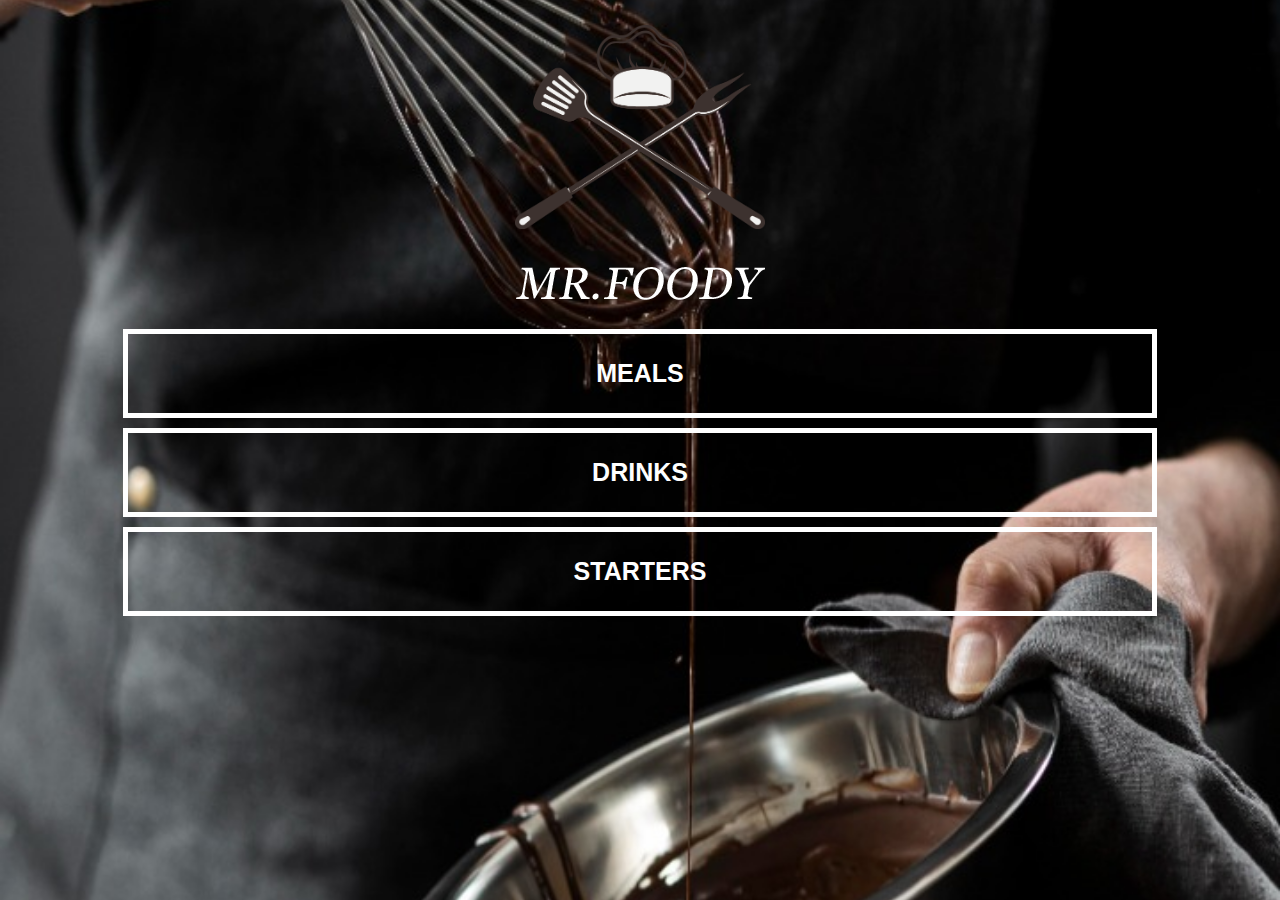
<file: index.html>
<!DOCTYPE html>
<html>
<head>
	<title>My Restaurant</title>
	<link rel="stylesheet" href="style.css">
</head>
<body class="body-home">
 <div id="home">

    <img src="images/logo.png" id="home-logo-img">
    <img src="images/text.png" id="home-logo-text">

 	<div class="home-menu">

 	<a href="meals.html" class="home-menu-item">
 		<p>Meals</p>
 	</a>

 	<a href="drinks.html" class="home-menu-item">
 		<p>Drinks</p>
 	</a>

 	<a href="starter.html" class="home-menu-item">
 		<p>Starters</p>
 	</a>

 </div>
 </div>
</body>
</html>
</file>
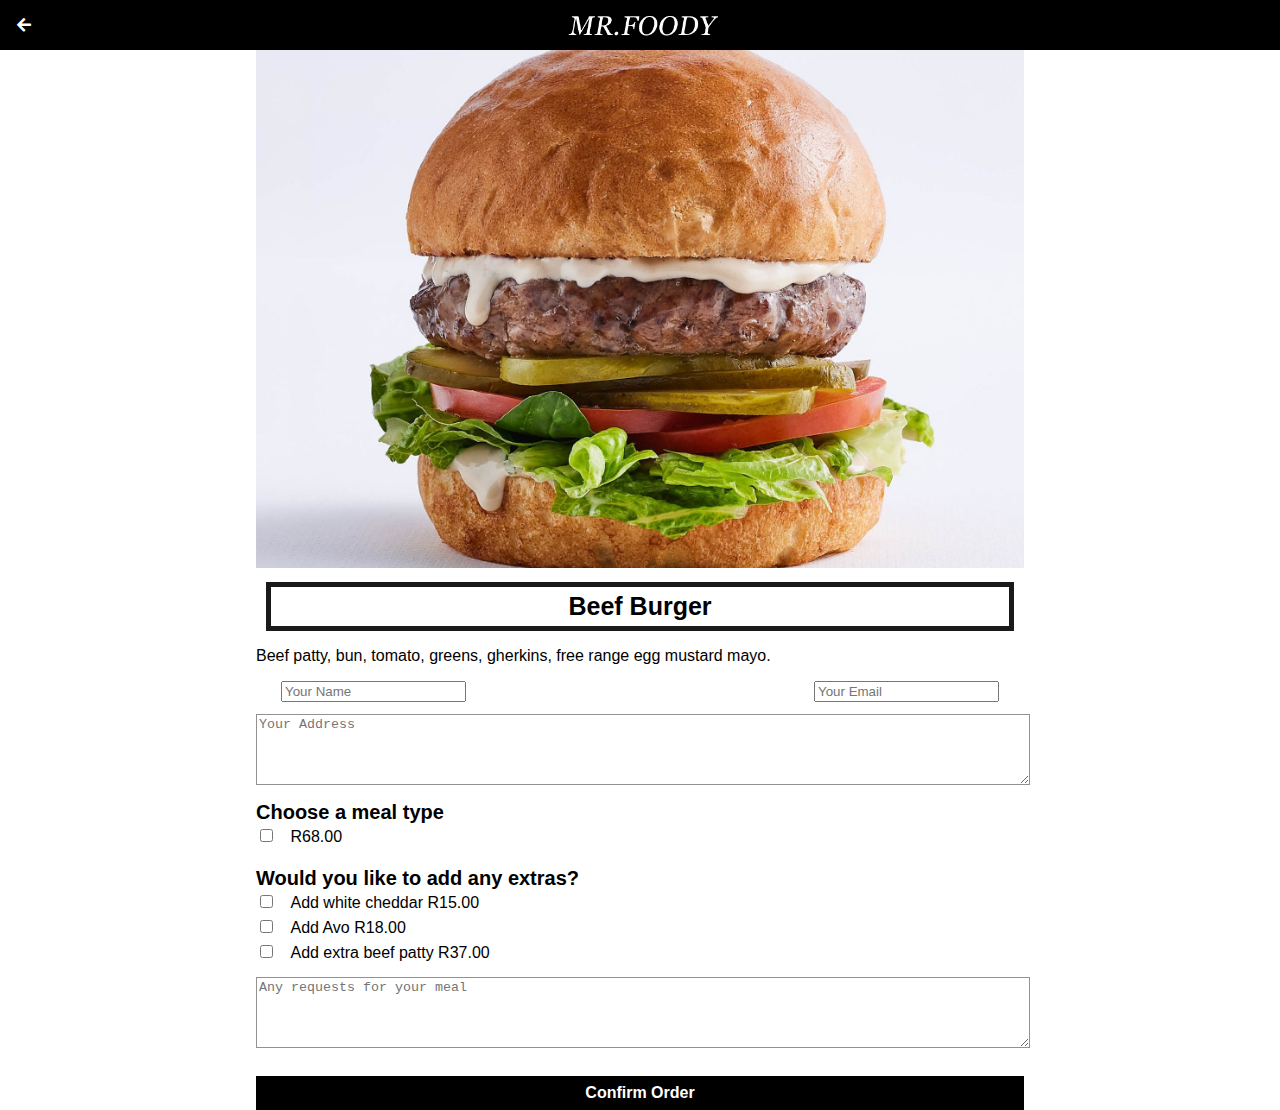
<file: beef-burger.html>
<!DOCTYPE html>
<html>
<head>
	<title>My Restaurant | Meals | Beef Burger</title>
	<link rel="stylesheet" href="style.css">
	<link rel="stylesheet" href="fontAwesome/css/all.css">
</head>
<body class="body-recipe">

 <div class="header">
 	<a href="meals.html">
 		<i class="fas fa-arrow-left"></i>
 	</a>

 	<img src="images/text.png">
    </div>

    <div id="recipe">

    <div class="recipe-details">
    	<img src="images/beef-burger.jpg">

    	<h1>Beef Burger</h1>

        <p>Beef patty, bun, tomato, greens, gherkins, free range egg mustard mayo.</p>

        <div class="recipe-details-info">
        <input type="text" placeholder="Your Name" id="name"/>
        <input style="float: right;" type="text" placeholder="Your Email" id="email"/>
        </div>

        <textarea placeholder="Your Address"></textarea>
        
        <br>
    	<div class="recipe-details-ingredients">
    		<h2>Choose a meal type</h2>

    		<input id="check-01" type="checkbox">
    		<label for="check-01">R68.00</label>
            
    	</div>

        <br>
        <div class="recipe-details-ingredients">
            <h2>Would you like to add any extras?</h2>

            <input id="check-01" type="checkbox">
            <label for="check-01">Add white cheddar R15.00</label>
            <br>
            <input id="check-02" type="checkbox">
            <label for="check-02">Add Avo R18.00</label>
            <br>
            <input id="check-03" type="checkbox">
            <label for="check-03">Add extra beef patty R37.00</label>
            
        </div>

        
        <textarea placeholder="Any requests for your meal"></textarea>
        <a class="button" href="order-feedback.html">Confirm Order</a>

    </div>

    </div>
    
  </div>
 </body>
</html>
</file>
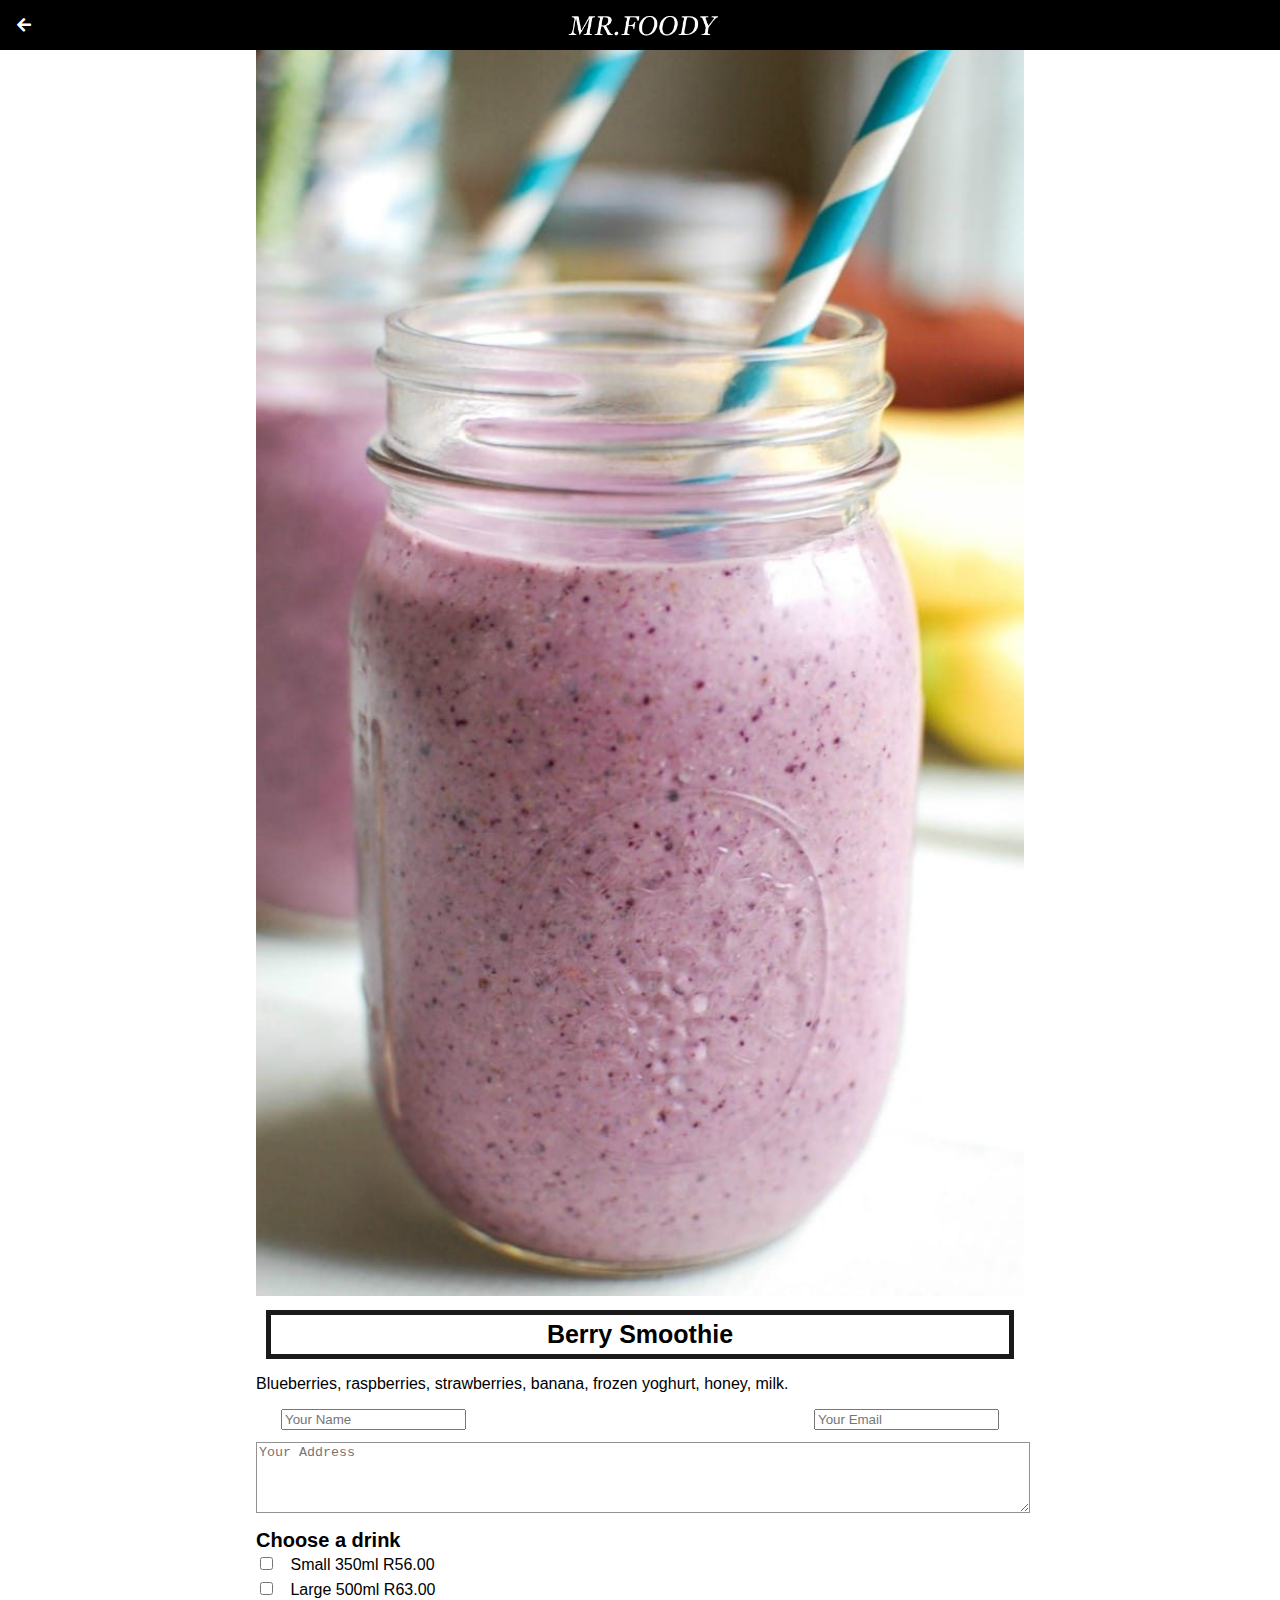
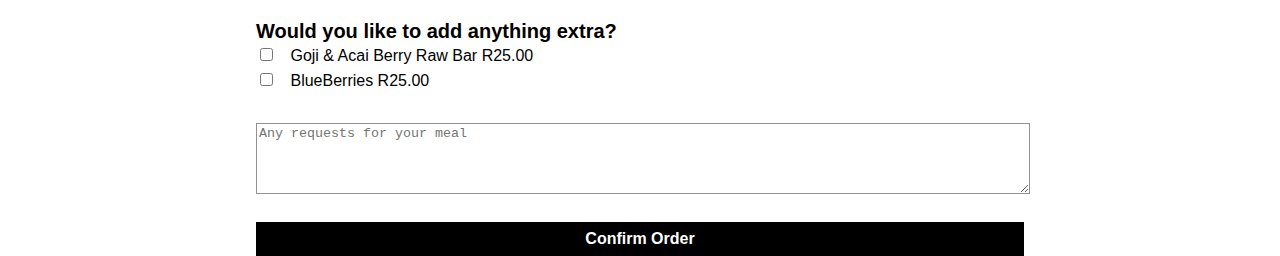
<file: berry-smoothie.html>
<!DOCTYPE html>
<html>
<head>
	<title>My Restaurant | Drinks | Berry Smoothie</title>
	<link rel="stylesheet" href="style.css">
	<link rel="stylesheet" href="fontAwesome/css/all.css">
</head>
<body class="body-recipe">

 <div class="header">
 	<a href="drinks.html">
 		<i class="fas fa-arrow-left"></i>
 	</a>

 	<img src="images/text.png">
    </div>

    <div id="recipe">

    <div class="recipe-details">
    	<img src="images/berry.jpg">

    	<h1>Berry Smoothie</h1>

        <p>Blueberries, raspberries, strawberries, banana, frozen yoghurt, honey, milk.</p>

        <div class="recipe-details-info">
        <input type="text" placeholder="Your Name" id="name"/>
        <input style="float: right;" type="text" placeholder="Your Email" id="email"/>
        </div>

        <textarea placeholder="Your Address"></textarea>
        
        <br>
    	<div class="recipe-details-ingredients">
    		<h2>Choose a drink</h2>

    		<input id="check-01" type="checkbox">
    		<label for="check-01">Small 350ml R56.00</label>
            <br>
    		<input id="check-02" type="checkbox">
    		<label for="check-02">Large 500ml R63.00</label>
            
    	</div>

        <br>
        <div class="recipe-details-ingredients">
            <h2>Would you like to add anything extra?</h2>

            <input id="check-01" type="checkbox">
            <label for="check-01">Goji & Acai Berry Raw Bar R25.00</label>
            <br>
            <input id="check-02" type="checkbox">
            <label for="check-02">BlueBerries R25.00</label>
            
        </div>

        <br>

        
        <textarea placeholder="Any requests for your meal"></textarea>
        <a class="button" href="order-feedback.html">Confirm Order</a>

    </div>

    </div>
    
  </div>
 </body>
</html>
</file>
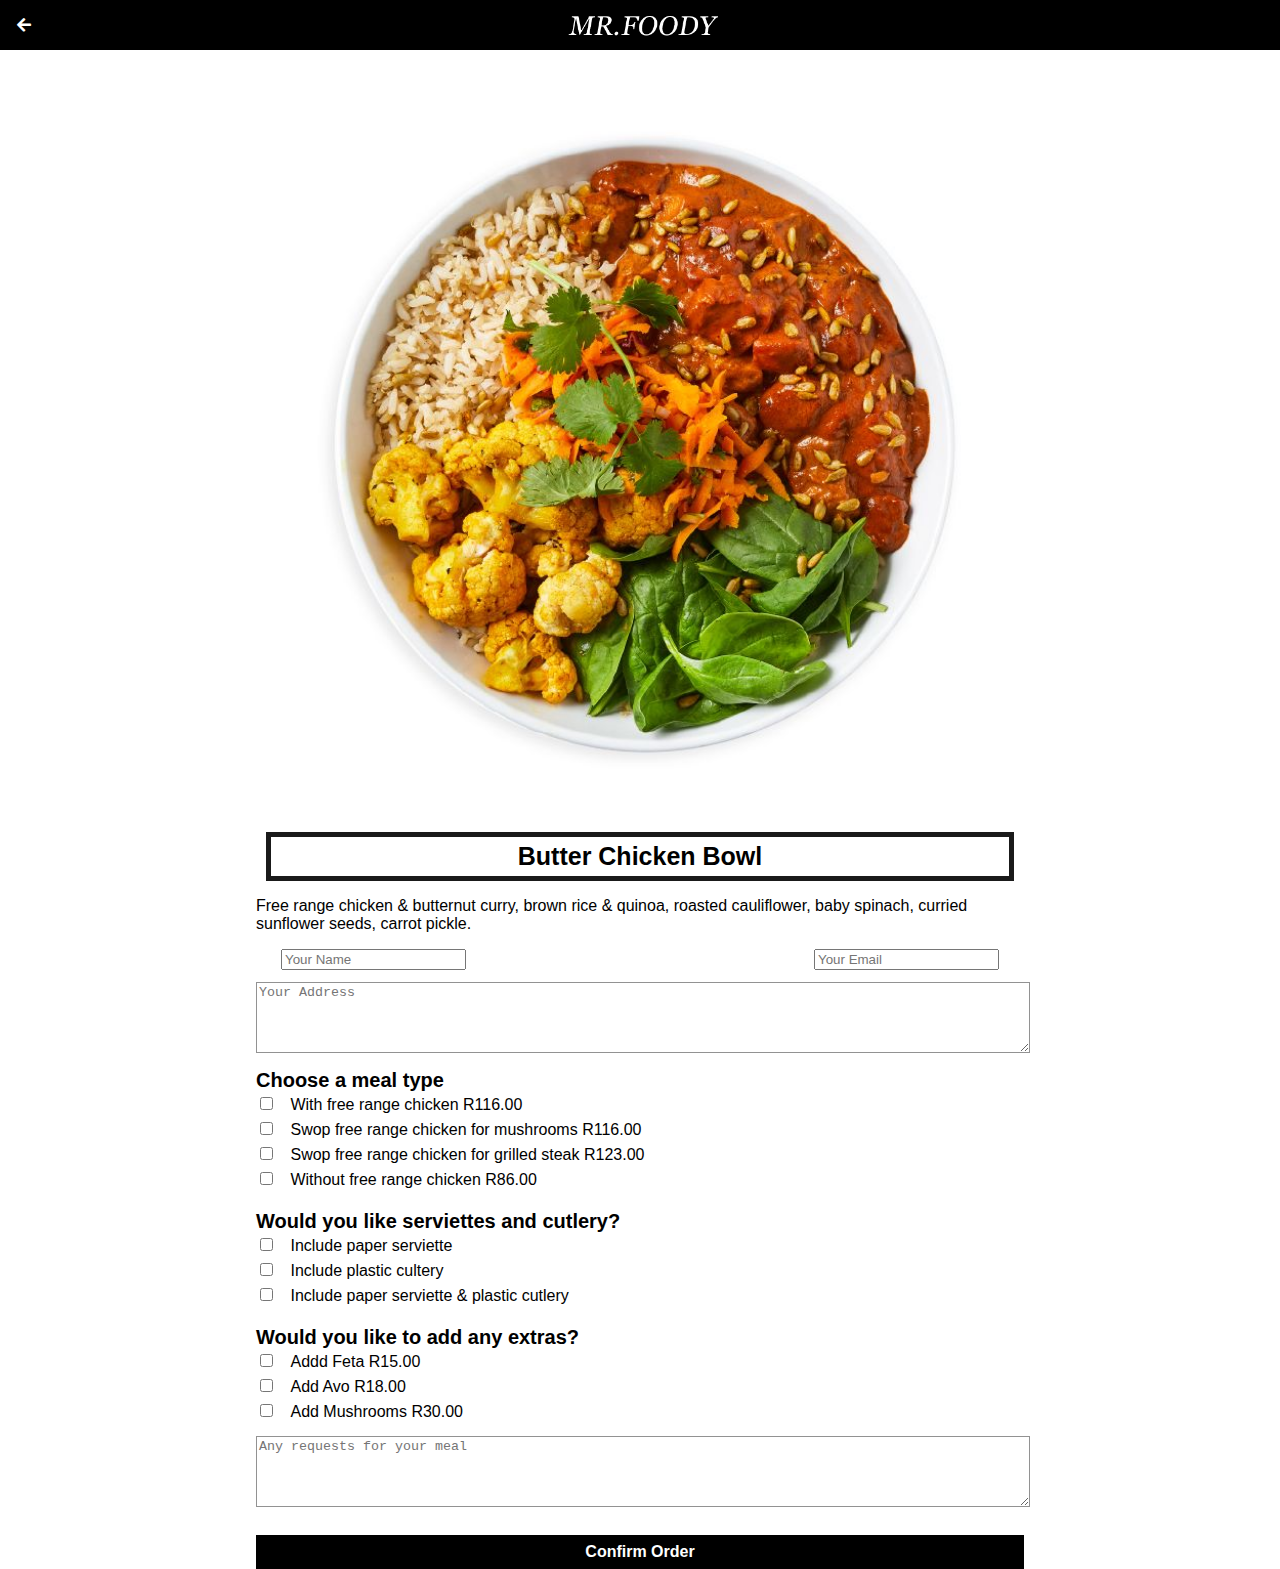
<file: butter-chicken-bowl.html>
<!DOCTYPE html>
<html>
<head>
	<title>My Restaurant | Meals | Butter Chicken Bowl</title>
	<link rel="stylesheet" href="style.css">
	<link rel="stylesheet" href="fontAwesome/css/all.css">
</head>
<body class="body-recipe">

 <div class="header">
 	<a href="meals.html">
 		<i class="fas fa-arrow-left"></i>
 	</a>

 	<img src="images/text.png">
    </div>

    <div id="recipe">

    <div class="recipe-details">
    	<img src="images/Butta-Chicken.jpg">

    	<h1>Butter Chicken Bowl</h1>

        <p>Free range chicken & butternut curry, brown rice & quinoa, roasted cauliflower, baby spinach, curried sunflower seeds, carrot pickle.</p>

        <div class="recipe-details-info">
        <input type="text" placeholder="Your Name" id="name"/>
        <input style="float: right;" type="text" placeholder="Your Email" id="email"/>
        </div>

        <textarea placeholder="Your Address"></textarea>
        
        <br>
    	<div class="recipe-details-ingredients">
    		<h2>Choose a meal type</h2>

    		<input id="check-01" type="checkbox">
    		<label for="check-01">With free range chicken R116.00</label>
            <br>
    		<input id="check-02" type="checkbox">
    		<label for="check-02">Swop free range chicken for mushrooms R116.00</label>
            <br>
    		<input id="check-03" type="checkbox">
    		<label for="check-03">Swop free range chicken for grilled steak R123.00</label>
            <br>
            <input id="check-04" type="checkbox">
            <label for="check-04">Without free range chicken R86.00</label>
            
    	</div>

        <br>
        <div class="recipe-details-ingredients">
            <h2>Would you like serviettes and cutlery?</h2>

            <input id="check-01" type="checkbox">
            <label for="check-01">Include paper serviette</label>
            <br>
            <input id="check-02" type="checkbox">
            <label for="check-02">Include plastic cultery</label>
            <br>
            <input id="check-03" type="checkbox">
            <label for="check-03">Include paper serviette & plastic cutlery</label>
            
        </div>

        <br>
        <div class="recipe-details-ingredients">
            <h2>Would you like to add any extras?</h2>

            <input id="check-01" type="checkbox">
            <label for="check-01">Addd Feta R15.00</label>
            <br>
            <input id="check-02" type="checkbox">
            <label for="check-02">Add Avo R18.00</label>
            <br>
            <input id="check-03" type="checkbox">
            <label for="check-03">Add Mushrooms R30.00</label>
            
        </div>

        
        <textarea placeholder="Any requests for your meal"></textarea>
        <a class="button" href="order-feedback.html">Confirm Order</a>

    </div>

    </div>
    
  </div>
 </body>
</html>
</file>
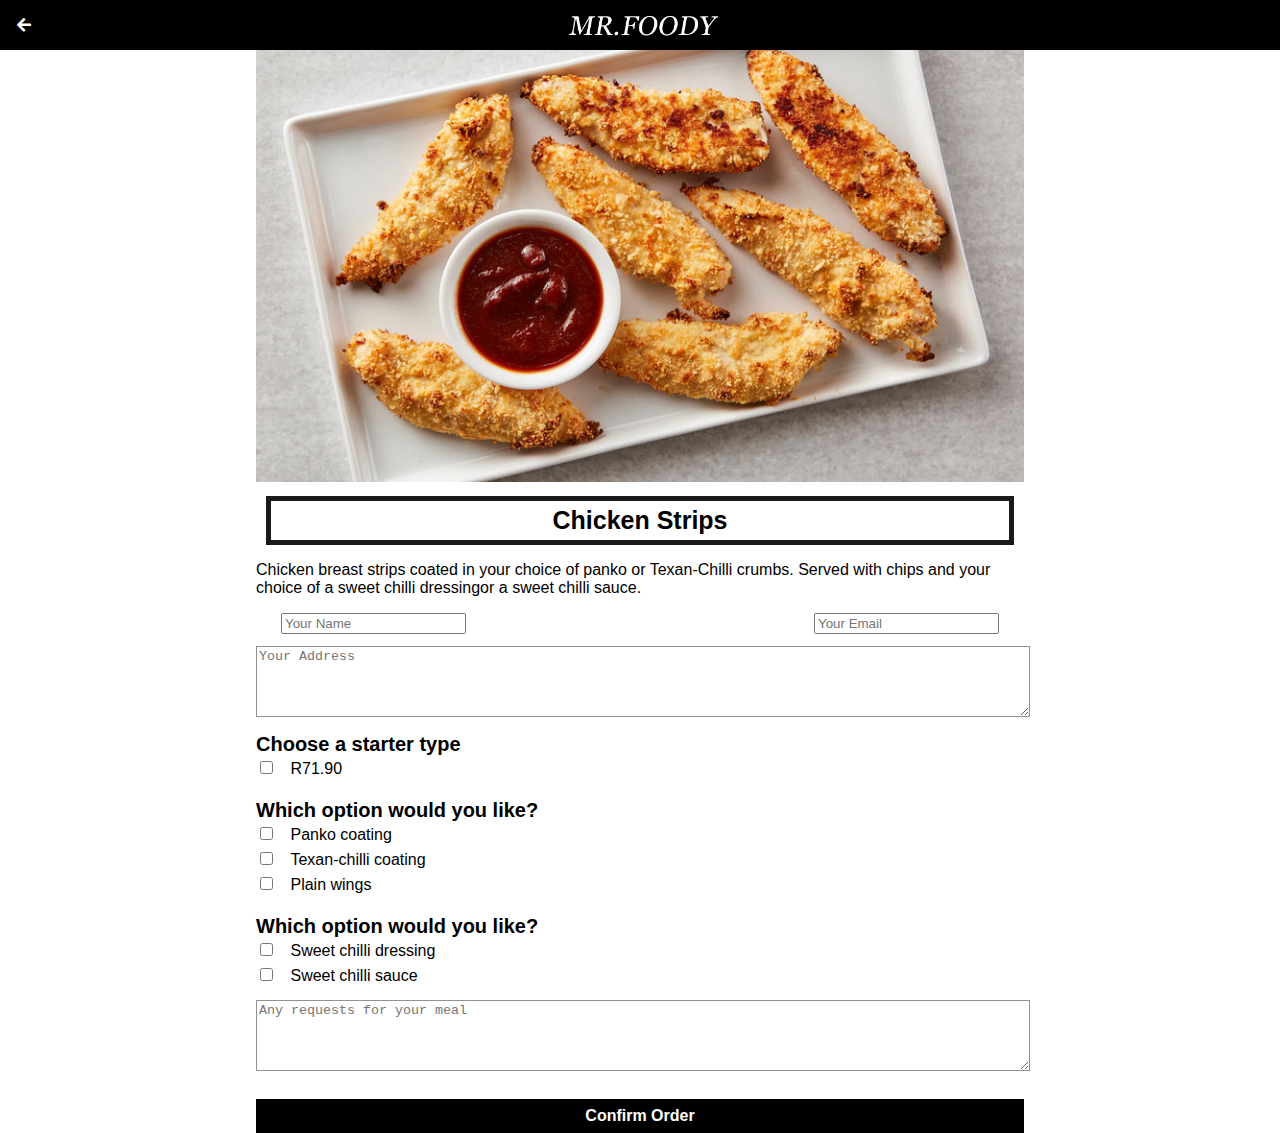
<file: chicken.html>
<!DOCTYPE html>
<html>
<head>
	<title>My Restaurant | Starter | Chicken Strips</title>
	<link rel="stylesheet" href="style.css">
	<link rel="stylesheet" href="fontAwesome/css/all.css">
</head>
<body class="body-recipe">

 <div class="header">
 	<a href="starter.html">
 		<i class="fas fa-arrow-left"></i>
 	</a>

 	<img src="images/text.png">
    </div>

    <div id="recipe">

    <div class="recipe-details">
    	<img src="images/chicken.jpg">

    	<h1>Chicken Strips</h1>

        <p>Chicken breast strips coated in your choice of panko or Texan-Chilli crumbs. Served with chips and your choice of a sweet chilli dressingor a sweet chilli sauce.</p>

        <div class="recipe-details-info">
        <input type="text" placeholder="Your Name" id="name"/>
        <input style="float: right;" type="text" placeholder="Your Email" id="email"/>
        </div>

        <textarea placeholder="Your Address"></textarea>
        
        <br>
    	<div class="recipe-details-ingredients">
    		<h2>Choose a starter type</h2>

    		<input id="check-01" type="checkbox">
    		<label for="check-01">R71.90</label>
            
    	</div>

        <br>
        <div class="recipe-details-ingredients">
            <h2>Which option would you like?</h2>

            <input id="check-01" type="checkbox">
            <label for="check-01">Panko coating</label>
            <br>
            <input id="check-02" type="checkbox">
            <label for="check-02">Texan-chilli coating</label>
            <br>
            <input id="check-03" type="checkbox">
            <label for="check-03">Plain wings</label>
            
        </div>

        <br>
        <div class="recipe-details-ingredients">
            <h2>Which option would you like?</h2>

            <input id="check-01" type="checkbox">
            <label for="check-01">Sweet chilli dressing</label>
            <br>
            <input id="check-02" type="checkbox">
            <label for="check-02">Sweet chilli sauce</label>
            <br>
            
        </div>

        
        <textarea placeholder="Any requests for your meal"></textarea>
        <a class="button" href="order-feedback.html">Confirm Order</a>

    </div>

    </div>
    
  </div>
 </body>
</html>
</file>
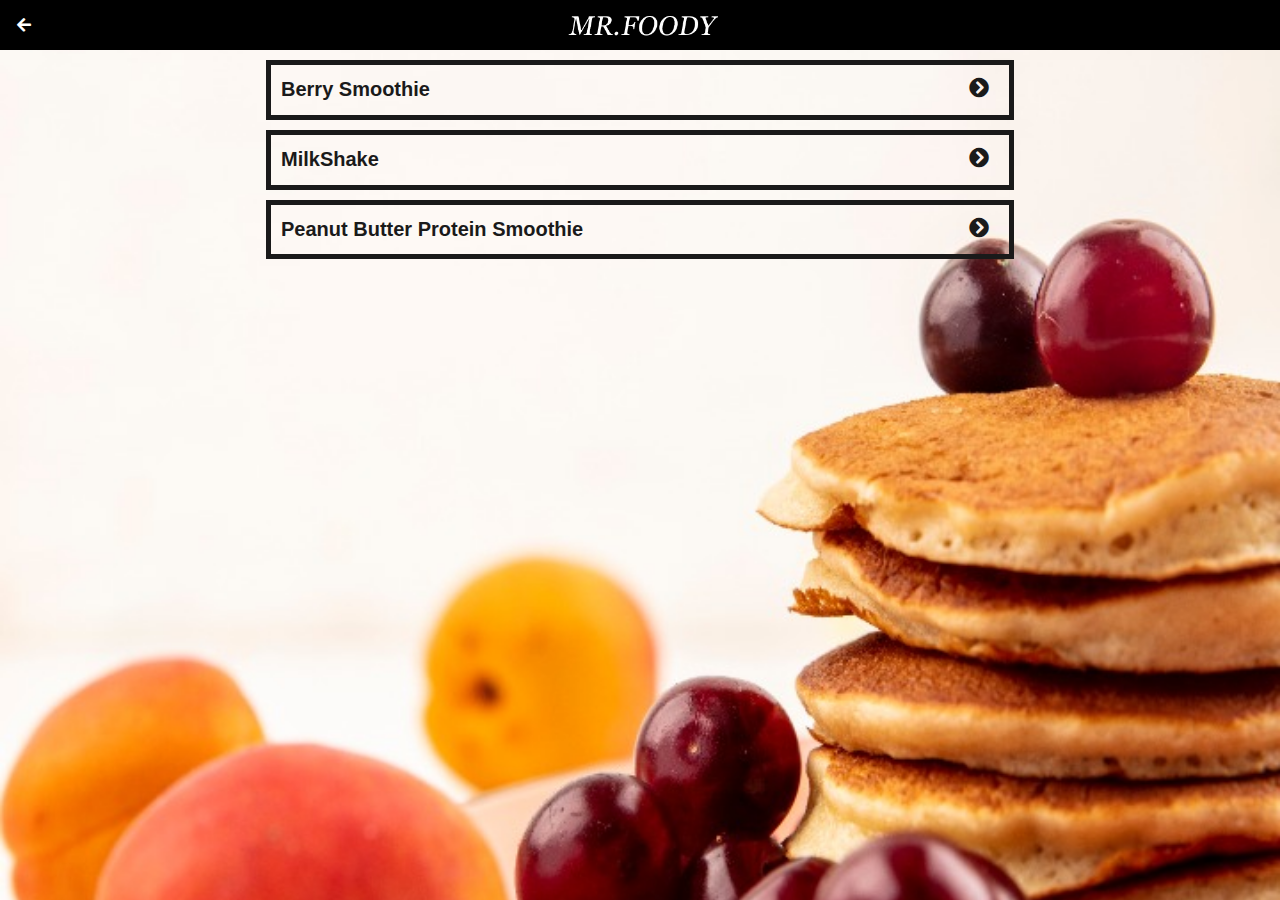
<file: drinks.html>
<!DOCTYPE html>
<html>
<head>
	<title>My Restaurant | Drinks</title>
	<link rel="stylesheet" href="style.css">
	<link rel="stylesheet" href="fontAwesome/css/all.css">
</head>
<body class="body-meals">

 <div class="header">
 	<a href="index.html">
 		<i class="fas fa-arrow-left"></i>
 	</a>

 	<img src="images/text.png">
 </div>

 <div id="meals">

 	<div class="meals-list">

 		<a href="berry-smoothie.html">
 			<div class="meals-list-item">
 				<h1>Berry Smoothie<i class="fas fa-chevron-circle-right"></i></h1>

 			</div>
 		</a>

 		<a href="milkshake.html">
 			<div class="meals-list-item">
 				<h1>MilkShake<i class="fas fa-chevron-circle-right"></i></h1>

 			</div>
 		</a>

 		<a href="peanut-smoothie.html">
 			<div class="meals-list-item">
 				<h1>Peanut Butter Protein Smoothie<i class="fas fa-chevron-circle-right"></i></h1>

 			</div>
 		</a>

 	</div>

    
 </div>
</body>
</html>
</file>
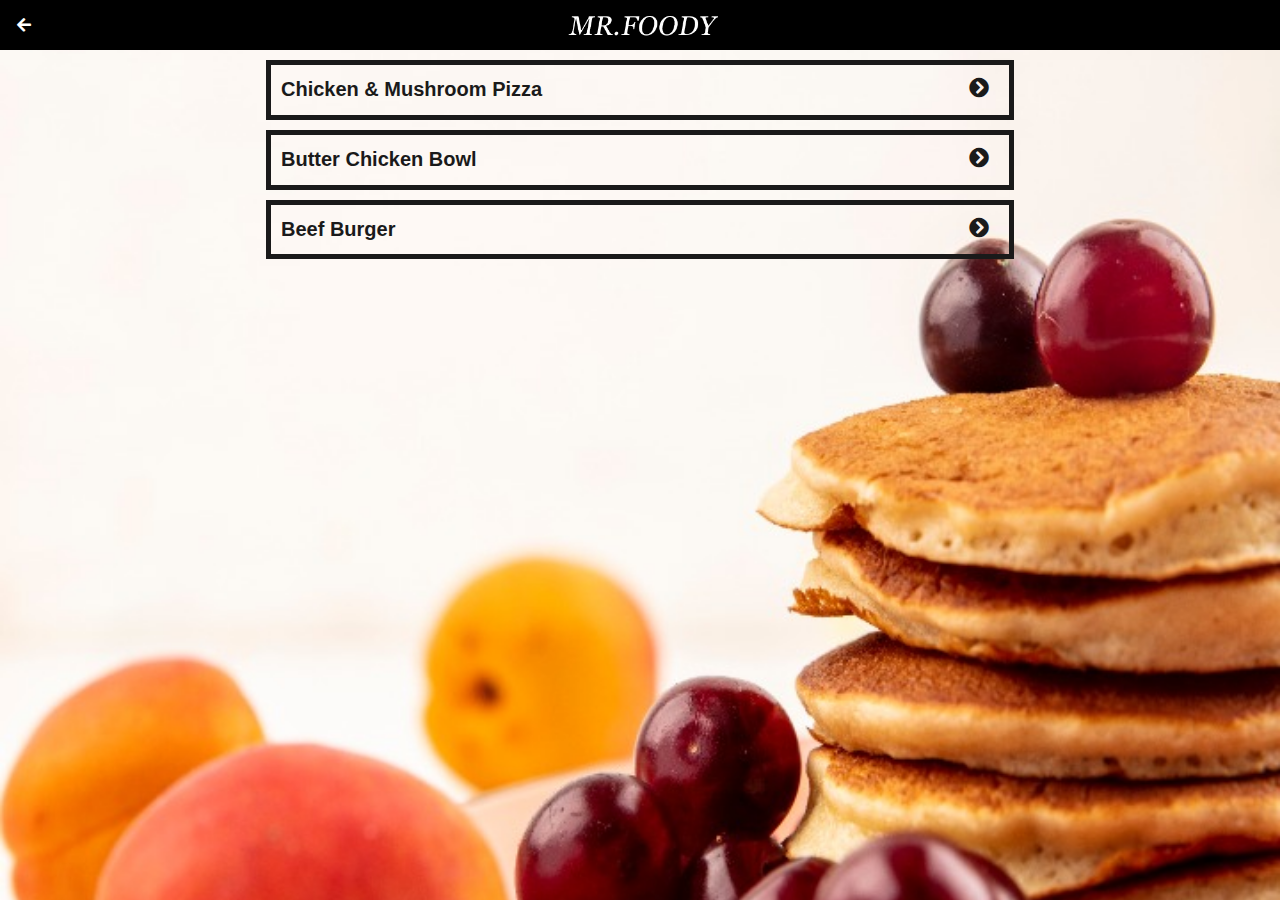
<file: meals.html>
<!DOCTYPE html>
<html>
<head>
	<title>My Restaurant | Meals</title>
	<link rel="stylesheet" href="style.css">
	<link rel="stylesheet" href="fontAwesome/css/all.css">
</head>
<body class="body-meals">

 <div class="header">
 	<a href="index.html">
 		<i class="fas fa-arrow-left"></i>
 	</a>

 	<img src="images/text.png">
 </div>

 <div id="meals">

 	<div class="meals-list">

 		<a href="pizza.html">
 			<div class="meals-list-item">
 				<h1>Chicken & Mushroom Pizza<i class="fas fa-chevron-circle-right"></i></h1>

 			</div>
 		</a>

 		<a href="butter-chicken-bowl.html">
 			<div class="meals-list-item">
 				<h1>Butter Chicken Bowl<i class="fas fa-chevron-circle-right"></i></h1>

 			</div>
 		</a>

 		<a href="beef-burger.html">
 			<div class="meals-list-item">
 				<h1>Beef Burger<i class="fas fa-chevron-circle-right"></i></h1>

 			</div>
 		</a>

 	</div>

    
 </div>
</body>
</html>
</file>
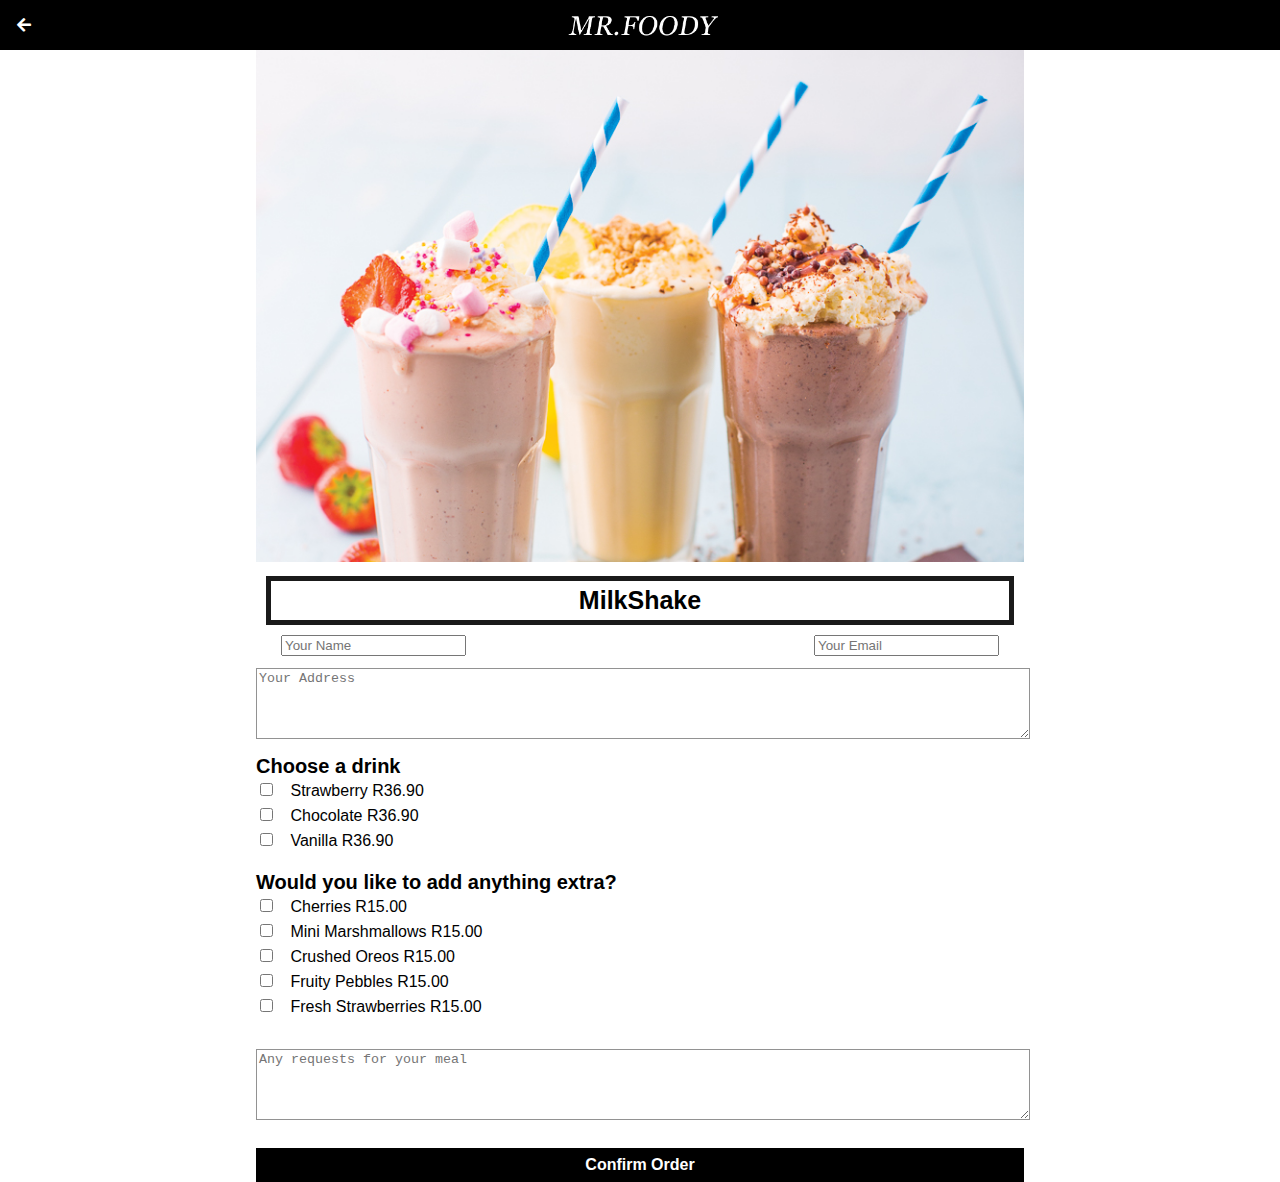
<file: milkshake.html>
<!DOCTYPE html>
<html>
<head>
	<title>My Restaurant | Drinks | MilkShake</title>
	<link rel="stylesheet" href="style.css">
	<link rel="stylesheet" href="fontAwesome/css/all.css">
</head>
<body class="body-recipe">

 <div class="header">
 	<a href="drinks.html">
 		<i class="fas fa-arrow-left"></i>
 	</a>

 	<img src="images/text.png">
    </div>

    <div id="recipe">

    <div class="recipe-details">
    	<img src="images/Milkshakes.jpg">

    	<h1>MilkShake</h1>


        <div class="recipe-details-info">
        <input type="text" placeholder="Your Name" id="name"/>
        <input style="float: right;" type="text" placeholder="Your Email" id="email"/>
        </div>

        <textarea placeholder="Your Address"></textarea>
        
        <br>
    	<div class="recipe-details-ingredients">
    		<h2>Choose a drink</h2>

    		<input id="check-01" type="checkbox">
    		<label for="check-01">Strawberry R36.90</label>
            <br>
            <input id="check-02" type="checkbox">
            <label for="check-02">Chocolate R36.90</label>
            <br>
            <input id="check-03" type="checkbox">
            <label for="check-03">Vanilla R36.90</label>
            
    	</div>

        <br>
        <div class="recipe-details-ingredients">
            <h2>Would you like to add anything extra?</h2>

            <input id="check-01" type="checkbox">
            <label for="check-01">Cherries R15.00</label>
            <br>
            <input id="check-02" type="checkbox">
            <label for="check-02">Mini Marshmallows R15.00</label>
            <br>
            <input id="check-03" type="checkbox">
            <label for="check-03">Crushed Oreos R15.00</label>
            <br>
            <input id="check-03" type="checkbox">
            <label for="check-03">Fruity Pebbles R15.00</label>
            <br>
            <input id="check-04" type="checkbox">
            <label for="check-04">Fresh Strawberries R15.00</label>
            
        </div>

        <br>

        
        <textarea placeholder="Any requests for your meal"></textarea>
        <a class="button" href="order-feedback.html">Confirm Order</a>

    </div>

    </div>
    
  </div>
 </body>
</html>
</file>
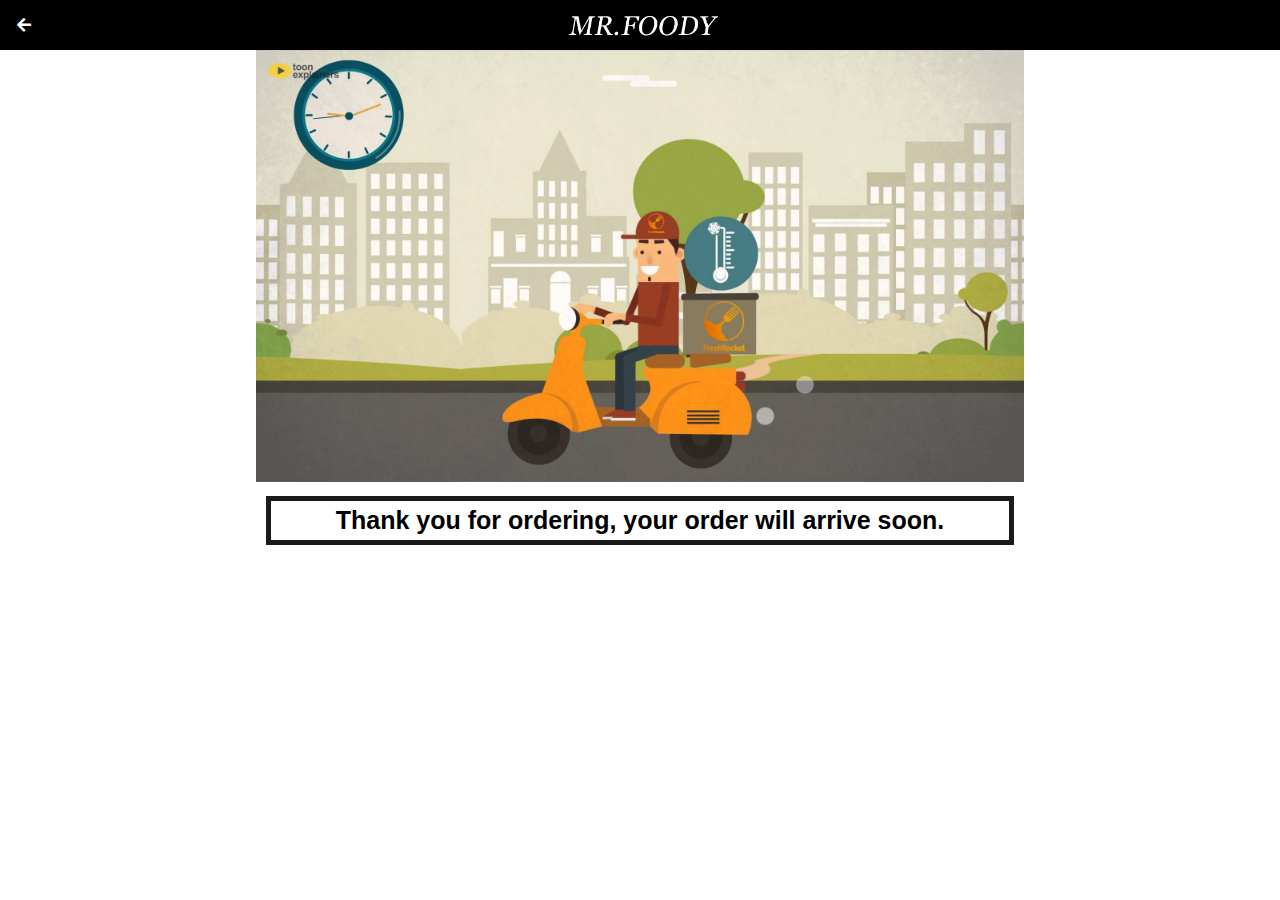
<file: order-feedback.html>
<!DOCTYPE html>
<html>
<head>
	<title>My Restaurant | Order Feedback</title>
	<link rel="stylesheet" href="style.css">
	<link rel="stylesheet" href="fontAwesome/css/all.css">
</head>
<body class="body-recipe">

 <div class="header">
 	<a href="index.html">
 		<i class="fas fa-arrow-left"></i>
 	</a>

 	<img src="images/text.png">
    </div>

    <div id="recipe">

    <div class="recipe-details">
    	<img src="images/order.jpg">

    	<h1>Thank you for ordering, your order will arrive soon.</h1>

        
    </div>

  </div>
 </body>
</html>
</file>
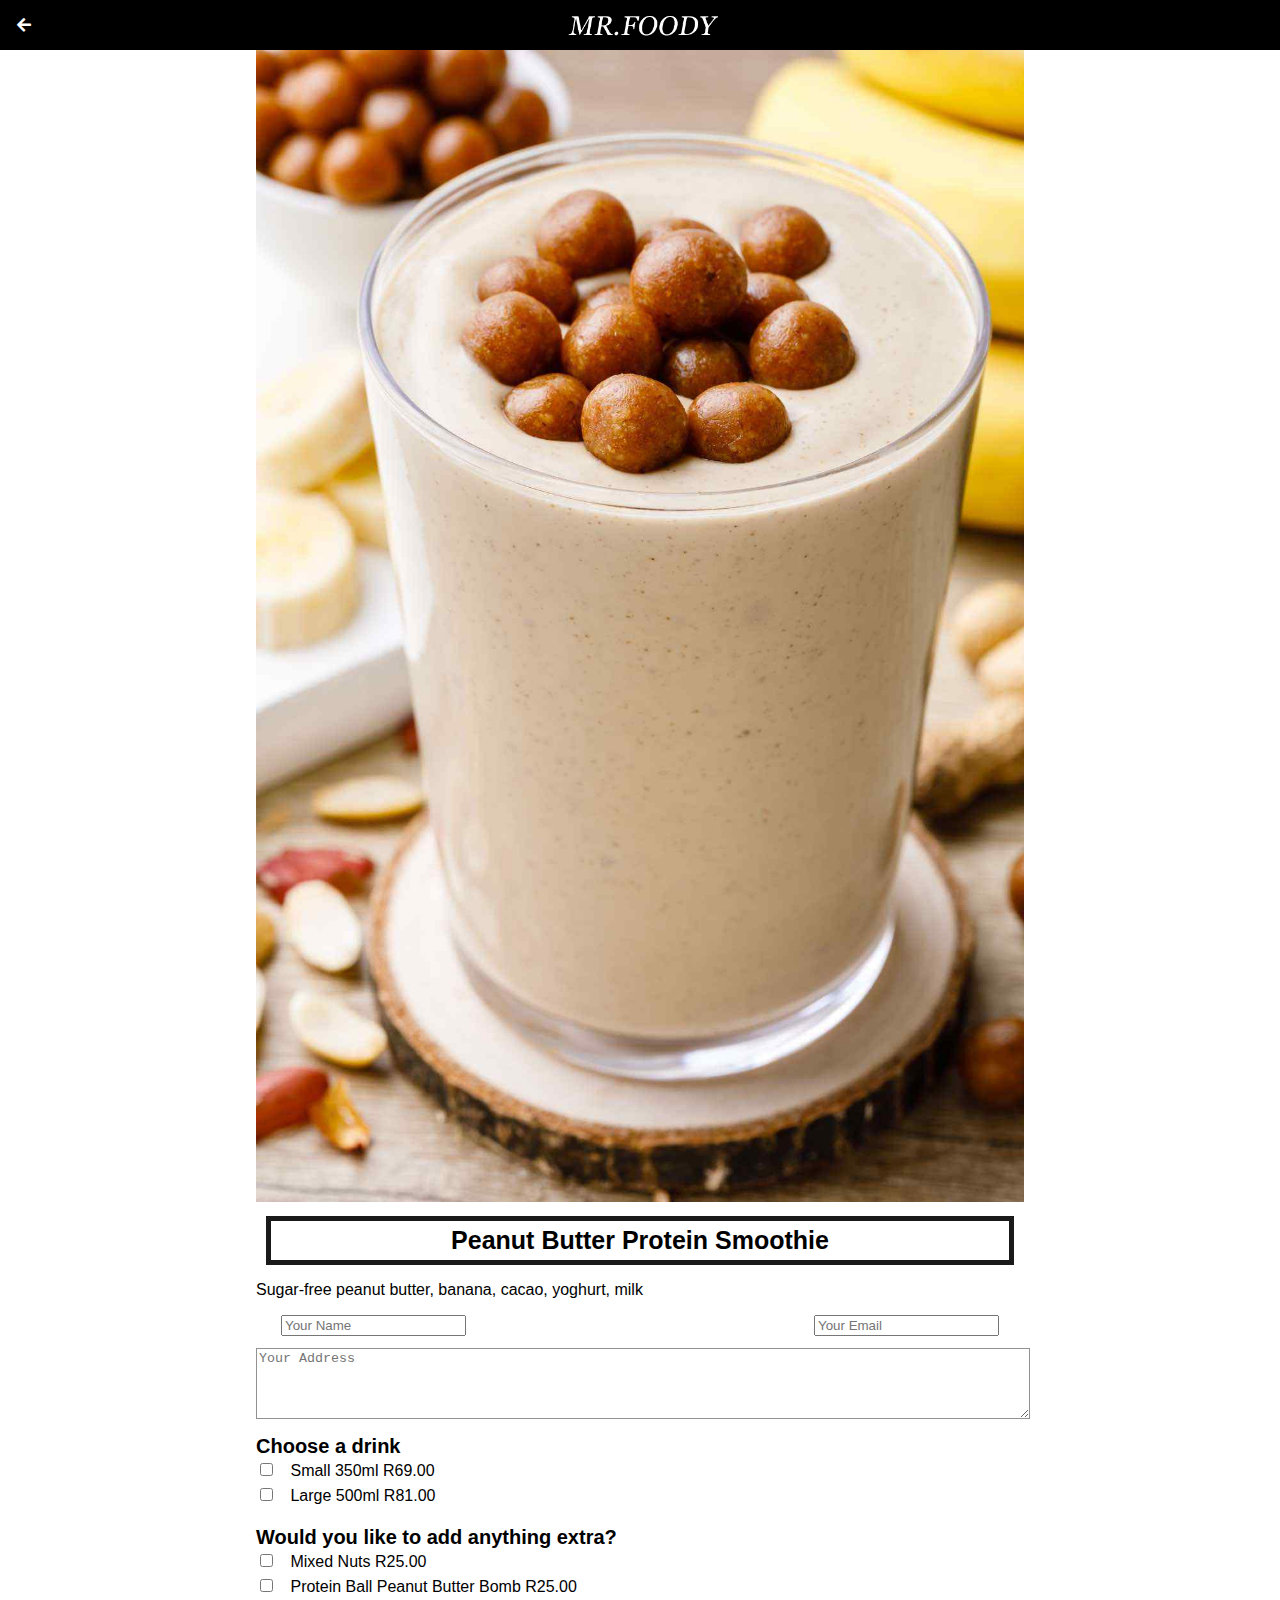
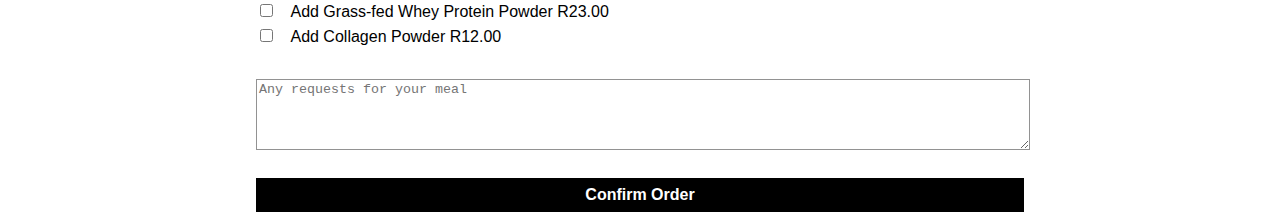
<file: peanut-smoothie.html>
<!DOCTYPE html>
<html>
<head>
	<title>My Restaurant | Drinks | Peanut Butter Protein Smoothie</title>
	<link rel="stylesheet" href="style.css">
	<link rel="stylesheet" href="fontAwesome/css/all.css">
</head>
<body class="body-recipe">

 <div class="header">
 	<a href="drinks.html">
 		<i class="fas fa-arrow-left"></i>
 	</a>

 	<img src="images/text.png">
    </div>

    <div id="recipe">

    <div class="recipe-details">
    	<img src="images/peanut.jpg">

    	<h1>Peanut Butter Protein Smoothie</h1>

        <p>Sugar-free peanut butter, banana, cacao, yoghurt, milk</p>

        <div class="recipe-details-info">
        <input type="text" placeholder="Your Name" id="name"/>
        <input style="float: right;" type="text" placeholder="Your Email" id="email"/>
        </div>

        <textarea placeholder="Your Address"></textarea>
        
        <br>
    	<div class="recipe-details-ingredients">
    		<h2>Choose a drink</h2>

    		<input id="check-01" type="checkbox">
    		<label for="check-01">Small 350ml R69.00</label>
            <br>
    		<input id="check-02" type="checkbox">
    		<label for="check-02">Large 500ml R81.00</label>
            
    	</div>

        <br>
        <div class="recipe-details-ingredients">
            <h2>Would you like to add anything extra?</h2>

            <input id="check-01" type="checkbox">
            <label for="check-01">Mixed Nuts R25.00</label>
            <br>
            <input id="check-02" type="checkbox">
            <label for="check-02">Protein Ball Peanut Butter Bomb R25.00</label>
            <br>
            <input id="check-03" type="checkbox">
            <label for="check-03">Add Grass-fed Whey Protein Powder R23.00</label>
            <br>
            <input id="check-03" type="checkbox">
            <label for="check-03">Add Collagen Powder R12.00</label>
            
        </div>

        <br>

        
        <textarea placeholder="Any requests for your meal"></textarea>
        <a class="button" href="order-feedback.html">Confirm Order</a>

    </div>

    </div>
    
  </div>
 </body>
</html>
</file>
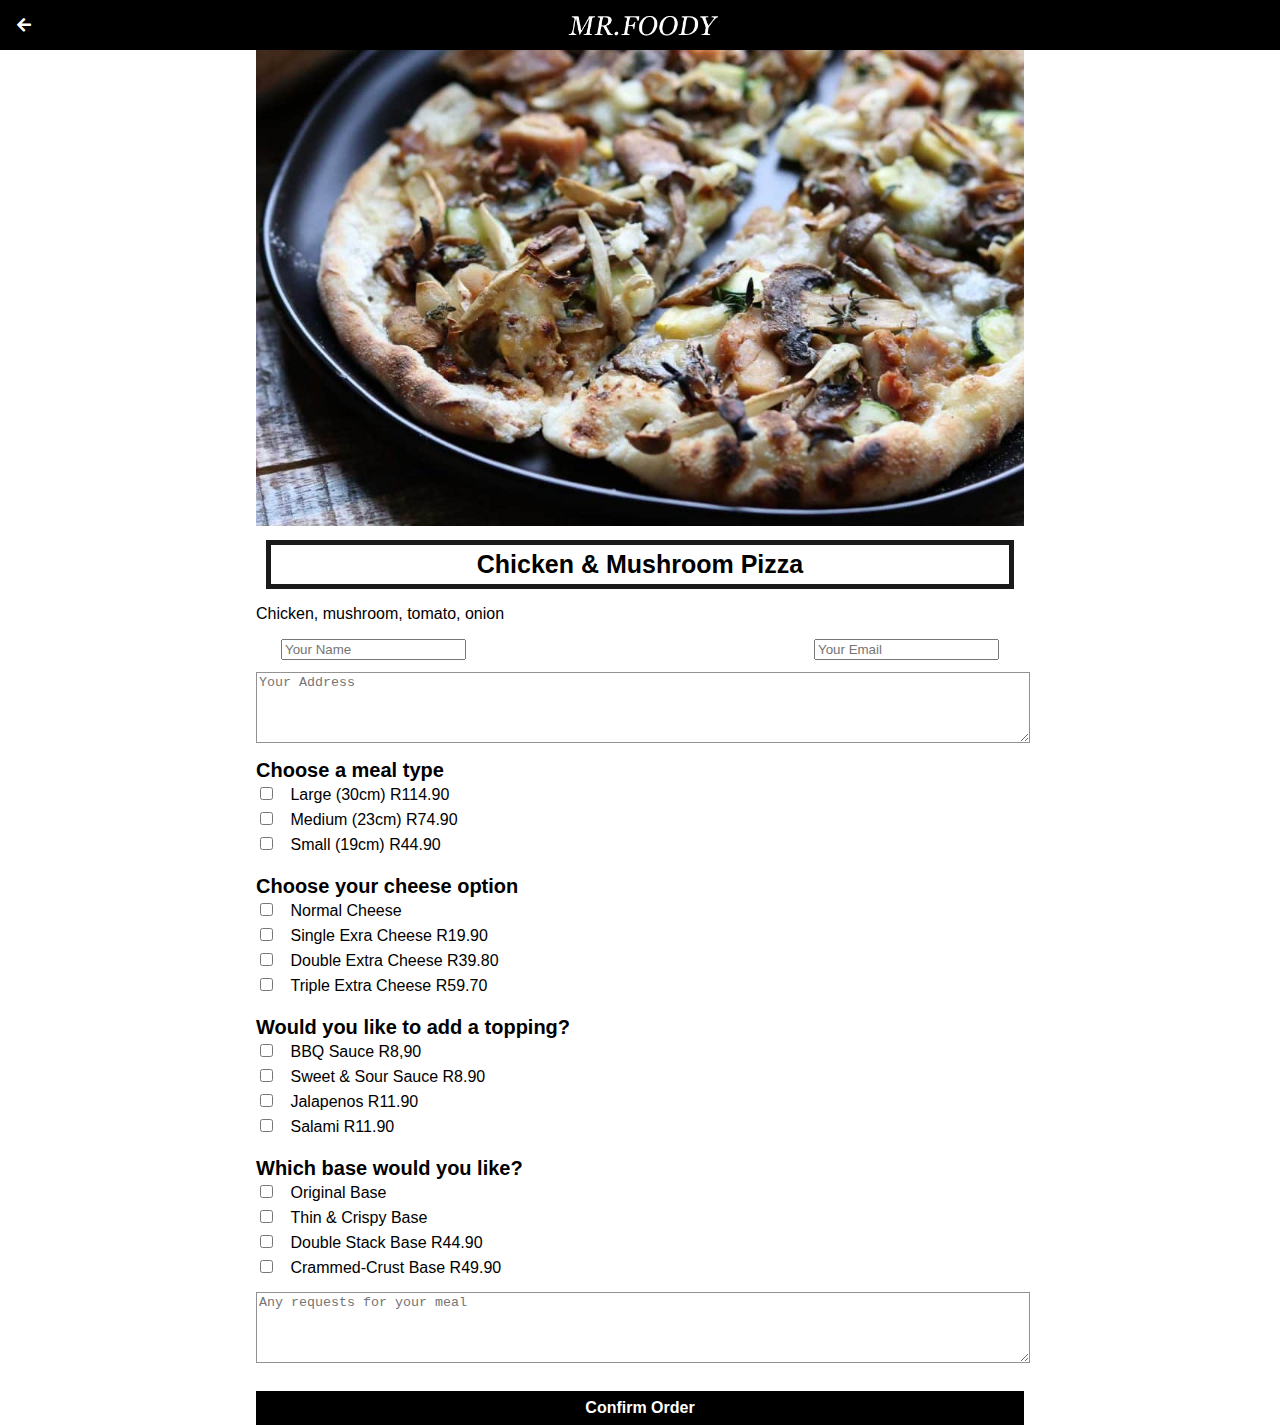
<file: pizza.html>
<!DOCTYPE html>
<html>
<head>
	<title>My Restaurant | Meals | Chicken & Mushroom Pizza</title>
	<link rel="stylesheet" href="style.css">
	<link rel="stylesheet" href="fontAwesome/css/all.css">
</head>
<body class="body-recipe">

 <div class="header">
 	<a href="meals.html">
 		<i class="fas fa-arrow-left"></i>
 	</a>

 	<img src="images/text.png">
    </div>

    <div id="recipe">

    <div class="recipe-details">
    	<img src="images/pizza.jpg">

    	<h1>Chicken & Mushroom Pizza</h1>

        <p>Chicken, mushroom, tomato, onion</p>

        <div class="recipe-details-info">
        <input type="text" placeholder="Your Name" id="name"/>
        <input style="float: right;" type="text" placeholder="Your Email" id="email"/>
        </div>

        <textarea placeholder="Your Address"></textarea>
        
        <br>
    	<div class="recipe-details-ingredients">
    		<h2>Choose a meal type</h2>

    		<input id="check-01" type="checkbox">
    		<label for="check-01">Large (30cm) R114.90</label>
            <br>
    		<input id="check-02" type="checkbox">
    		<label for="check-02">Medium (23cm) R74.90</label>
            <br>
    		<input id="check-03" type="checkbox">
    		<label for="check-03">Small (19cm) R44.90</label>
            
    	</div>

        <br>
        <div class="recipe-details-ingredients">
            <h2>Choose your cheese option</h2>

            <input id="check-01" type="checkbox">
            <label for="check-01">Normal Cheese</label>
            <br>
            <input id="check-02" type="checkbox">
            <label for="check-02">Single Exra Cheese R19.90</label>
            <br>
            <input id="check-03" type="checkbox">
            <label for="check-03">Double Extra Cheese R39.80</label>
            <br>
            <input id="check-04" type="checkbox">
            <label for="check-04">Triple Extra Cheese R59.70</label>
            
        </div>

        <br>
        <div class="recipe-details-ingredients">
            <h2>Would you like to add a topping?</h2>

            <input id="check-01" type="checkbox">
            <label for="check-01">BBQ Sauce R8,90</label>
            <br>
            <input id="check-02" type="checkbox">
            <label for="check-02">Sweet & Sour Sauce R8.90</label>
            <br>
            <input id="check-03" type="checkbox">
            <label for="check-03">Jalapenos R11.90</label>
            <br>
            <input id="check-04" type="checkbox">
            <label for="check-04">Salami R11.90</label>
            
        </div>

        <br>
        <div class="recipe-details-ingredients">
            <h2>Which base would you like?</h2>

            <input id="check-01" type="checkbox">
            <label for="check-01">Original Base</label>
            <br>
            <input id="check-02" type="checkbox">
            <label for="check-02">Thin & Crispy Base</label>
            <br>
            <input id="check-03" type="checkbox">
            <label for="check-03">Double Stack Base R44.90</label>
            <br>
            <input id="check-04" type="checkbox">
            <label for="check-04">Crammed-Crust Base R49.90</label>

        </div>
        
        <textarea placeholder="Any requests for your meal"></textarea>
        <a class="button" href="order-feedback.html">Confirm Order</a>

    </div>

    </div>
    
  </div>
 </body>
</html>
</file>
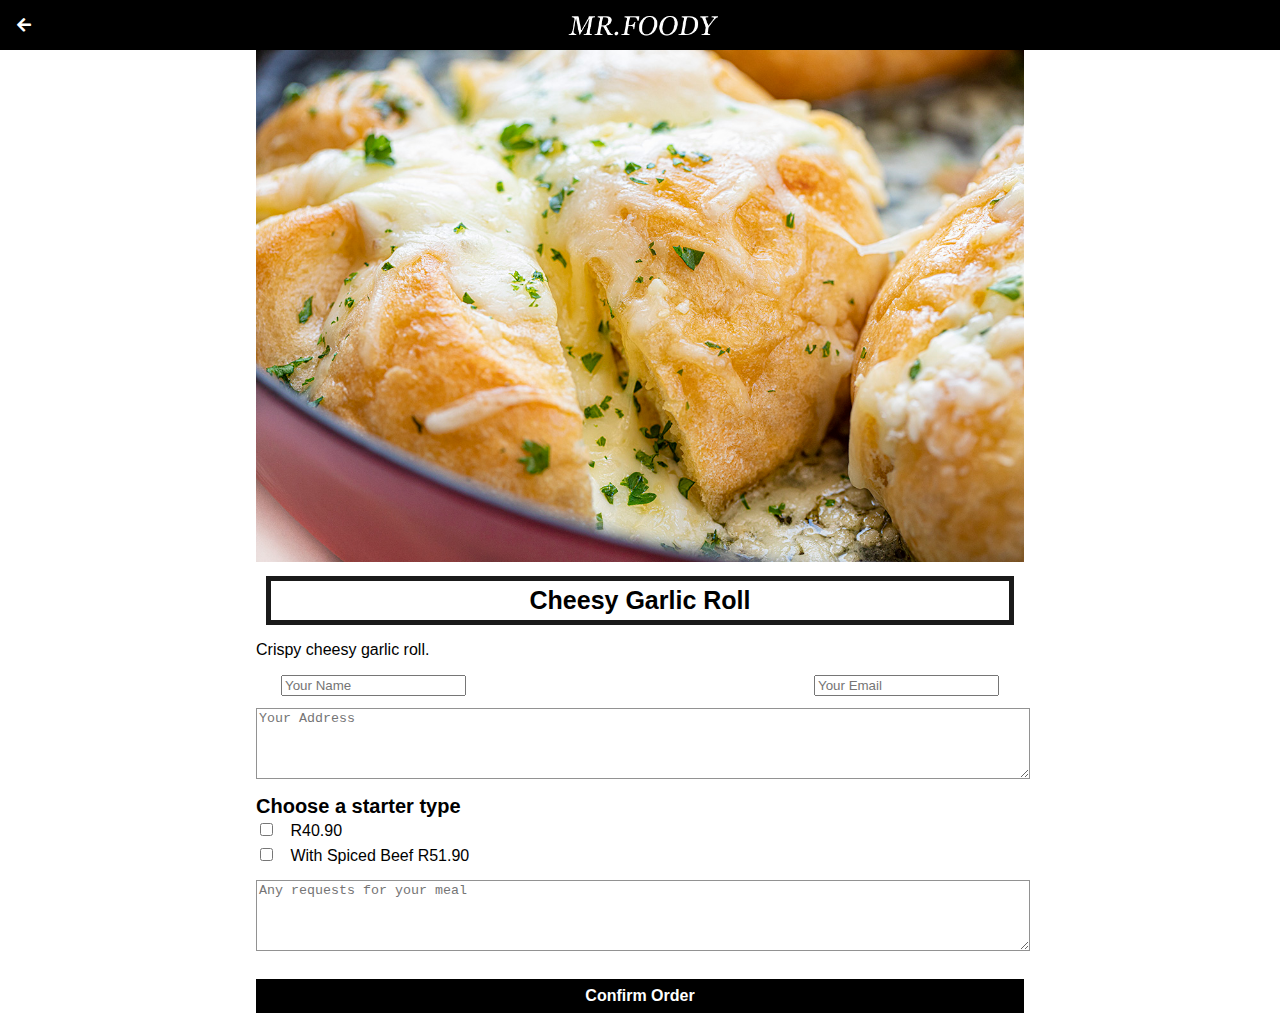
<file: roll.html>
<!DOCTYPE html>
<html>
<head>
	<title>My Restaurant | Starter | Cheesy Garlic Roll</title>
	<link rel="stylesheet" href="style.css">
	<link rel="stylesheet" href="fontAwesome/css/all.css">
</head>
<body class="body-recipe">

 <div class="header">
 	<a href="starter.html">
 		<i class="fas fa-arrow-left"></i>
 	</a>

 	<img src="images/text.png">
    </div>

    <div id="recipe">

    <div class="recipe-details">
    	<img src="images/garlic.jpg">

    	<h1>Cheesy Garlic Roll</h1>

        <p>Crispy cheesy garlic roll.</p>

        <div class="recipe-details-info">
        <input type="text" placeholder="Your Name" id="name"/>
        <input style="float: right;" type="text" placeholder="Your Email" id="email"/>
        </div>

        <textarea placeholder="Your Address"></textarea>
        
        <br>
    	<div class="recipe-details-ingredients">
    		<h2>Choose a starter type</h2>

    		<input id="check-01" type="checkbox">
    		<label for="check-01">R40.90</label>
            <br>
            <input id="check-02" type="checkbox">
            <label for="check-02">With Spiced Beef R51.90</label>
            
    	</div>

        <textarea placeholder="Any requests for your meal"></textarea>
        <a class="button" href="order-feedback.html">Confirm Order</a>

    </div>

    </div>
    
  </div>
 </body>
</html>
</file>
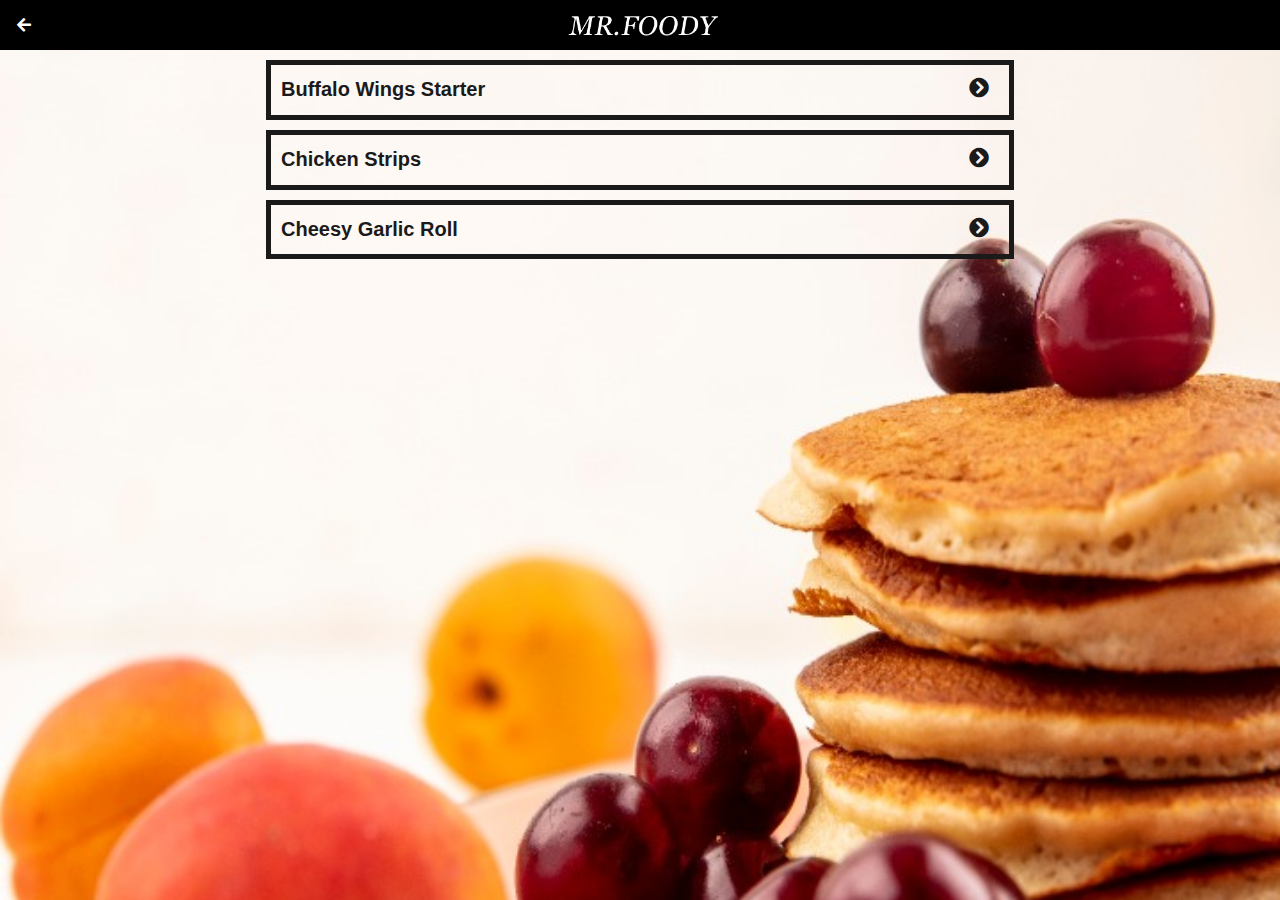
<file: starter.html>
<!DOCTYPE html>
<html>
<head>
	<title>My Restaurant | Starter</title>
	<link rel="stylesheet" href="style.css">
	<link rel="stylesheet" href="fontAwesome/css/all.css">
</head>
<body class="body-meals">

 <div class="header">
 	<a href="index.html">
 		<i class="fas fa-arrow-left"></i>
 	</a>

 	<img src="images/text.png">
 </div>

 <div id="meals">

 	<div class="meals-list">

 		<a href="wings.html">
 			<div class="meals-list-item">
 				<h1>Buffalo Wings  Starter<i class="fas fa-chevron-circle-right"></i></h1>

 			</div>
 		</a>

 		<a href="chicken.html">
 			<div class="meals-list-item">
 				<h1>Chicken Strips<i class="fas fa-chevron-circle-right"></i></h1>

 			</div>
 		</a>

 		<a href="roll.html">
 			<div class="meals-list-item">
 				<h1>Cheesy Garlic Roll<i class="fas fa-chevron-circle-right"></i></h1>

 			</div>
 		</a>

 	</div>

    
 </div>
</body>
</html>
</file>
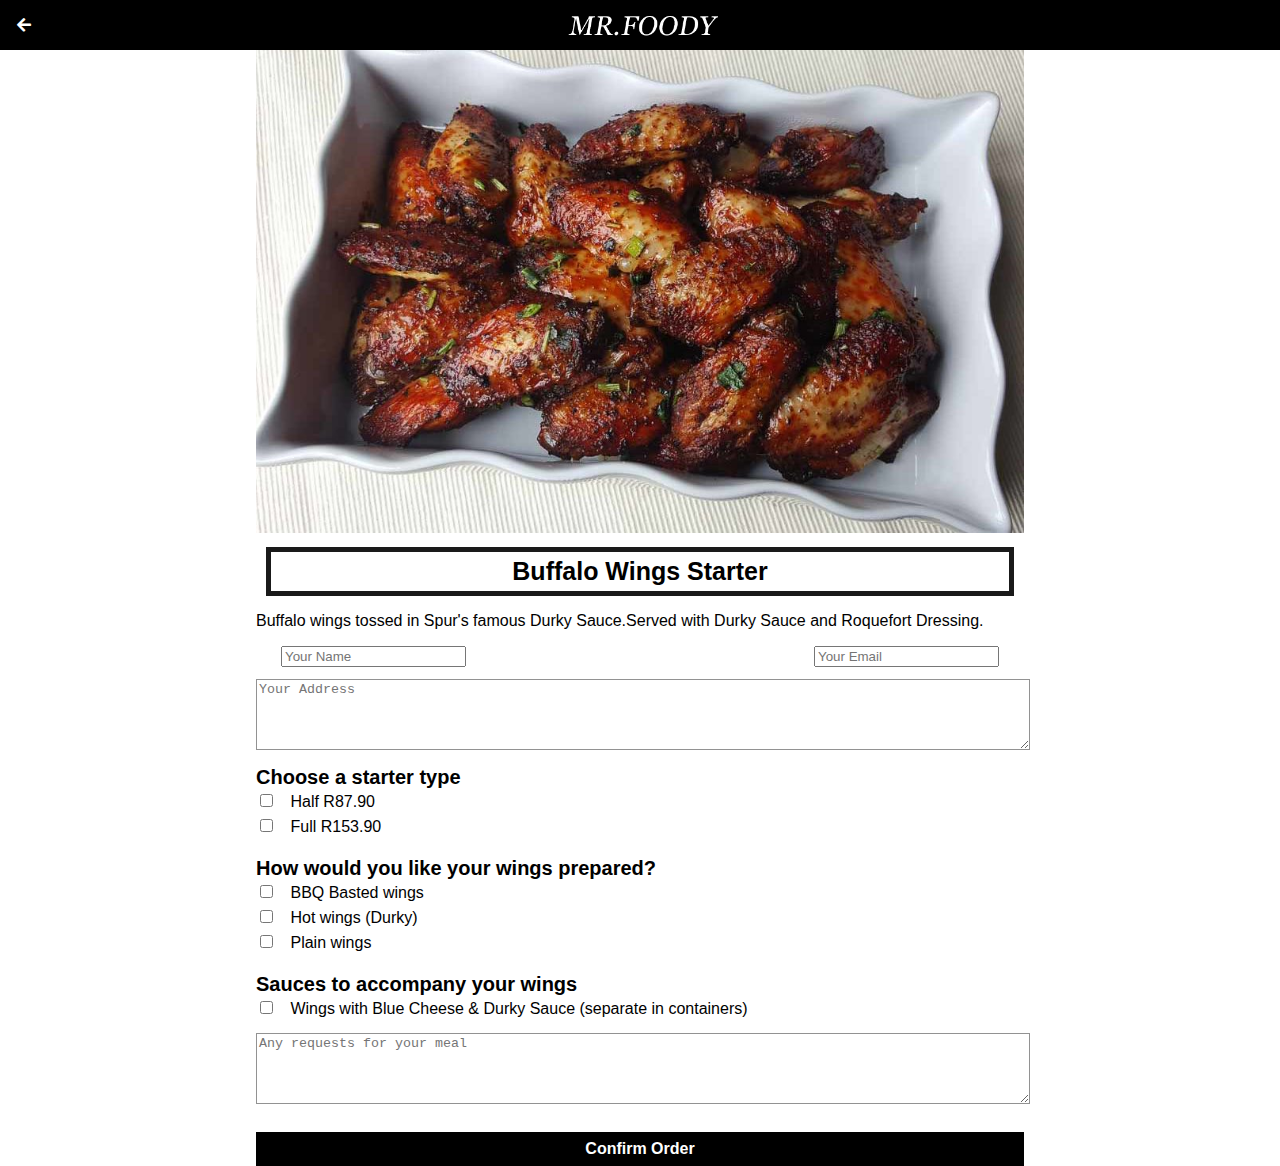
<file: wings.html>
<!DOCTYPE html>
<html>
<head>
	<title>My Restaurant | Starter | Buffalo Wings Starter</title>
	<link rel="stylesheet" href="style.css">
	<link rel="stylesheet" href="fontAwesome/css/all.css">
</head>
<body class="body-recipe">

 <div class="header">
 	<a href="starter.html">
 		<i class="fas fa-arrow-left"></i>
 	</a>

 	<img src="images/text.png">
    </div>

    <div id="recipe">

    <div class="recipe-details">
    	<img src="images/wings.jpg">

    	<h1>Buffalo Wings Starter</h1>

        <p>Buffalo wings tossed in Spur's famous Durky Sauce.Served with Durky Sauce and Roquefort Dressing.</p>

        <div class="recipe-details-info">
        <input type="text" placeholder="Your Name" id="name"/>
        <input style="float: right;" type="text" placeholder="Your Email" id="email"/>
        </div>

        <textarea placeholder="Your Address"></textarea>
        
        <br>
    	<div class="recipe-details-ingredients">
    		<h2>Choose a starter type</h2>

    		<input id="check-01" type="checkbox">
    		<label for="check-01">Half R87.90</label>
            <br>
            <input id="check-02" type="checkbox">
            <label for="check-02">Full R153.90</label>
            
    	</div>

        <br>
        <div class="recipe-details-ingredients">
            <h2>How would you like your wings prepared?</h2>

            <input id="check-01" type="checkbox">
            <label for="check-01">BBQ Basted wings</label>
            <br>
            <input id="check-02" type="checkbox">
            <label for="check-02">Hot wings (Durky)</label>
            <br>
            <input id="check-03" type="checkbox">
            <label for="check-03">Plain wings</label>
            
        </div>

        <br>
        <div class="recipe-details-ingredients">
            <h2>Sauces to accompany your wings</h2>

            <input id="check-01" type="checkbox">
            <label for="check-01">Wings with Blue Cheese & Durky Sauce (separate in containers)</label>
            
        </div>

        
        <textarea placeholder="Any requests for your meal"></textarea>
        <a class="button" href="order-feedback.html">Confirm Order</a>

    </div>

    </div>
    
  </div>
 </body>
</html>
</file>
<file: style.css>
/*=== HTML ===*/
html{
	height: 100%;
}

/*=== BODY ===*/
body{
	font-family: sans-serif;

	margin: 0;
	padding: 0;

	height: 100%;
}

.body-home{
	background-image: url('images/background.jpg');
	background-position: center;
	background-attachment: fixed;
	background-repeat: no-repeat;
	background-size: cover;
}

.body-meals{
	background-image: url('images/background2.jpg');
	background-position: center;
	background-attachment: fixed;
	background-repeat: no-repeat;
	background-size: cover;
}

/*=== HEADER ===*/

.header{
	background-color: #000000;

	width: 100%;
	height: 50px;
	top: 0;

	position: fixed;
	overflow: hidden;

	text-align: center;
}

.header i{
	float: left;
	padding: 17px 0px 0px 17px;
	color: #ffffff;
}

.header img{
	width: 150px;
	padding-top: 14px;
	padding-right: 25px;
}

/*=== HOME PAGE ===*/

#home-logo-img{
	width: 250px;
	display: block;
	margin: auto;
	padding: 25px 10px 10px 10px;
}

#home-logo-text{
	width: auto;
	display: block;
	margin: auto;
	padding: 25px;
}

/*=== HOME PAGE MENU ===*/
.home-menu-item{
	text-decoration: none;
	text-transform: uppercase;

	color: #ffffff;
	font-size: 25px;
	font-weight: bold;
	text-align: center;
	border: 5px solid #ffffff;

	display: block;
	margin: auto;
	margin-bottom: 10px;
	width: 80%;
}

/*=== MEALS PAGE ===*/

#meals{
	padding-top: 50px;
}

/*=== MEALS PAGE MENU ===*/

.meals-list a{
	text-decoration:  none;
}

.meals-list-item{
	border: 5px solid #1a1a1a;
	margin: 10px;
}

.meals-list-item h1{
	font-weight: bold;
	font-size: 20px;
	color: #1a1a1a;
	padding-left: 10px;
}

.meals-list-item i{
	float: right;
	color: #1a1a1a;
	padding-right: 20px;
}

.meals-list-item p{
	font-size: 15px;
	font-style: italic;
	color: #4d4d4d;
	margin-top: -7px;
	padding-left: 10px;
}

/*=== ORDER PAGE ===*/

#recipe{
	padding-top: 50px;
}

/*=== ORDER DETAILS ===*/ 

.recipe-details img{
	width: 100%;
}

.recipe-details h1{
	font-size: 25px;
	text-align: center;
	border: 5px solid #1a1a1a;
	margin: 10px;
	padding: 5px;
}

.recipe-details h2{
	font-size: 20px;
	text-align: left;
	margin: 0;
	margin-right: 10px;
}

.recipe-details-info{
	margin-left: 25px;
	margin-right: 25px;
}

.recipe-details-ingredients label{
	line-height: 25px;
	margin-left: 10px;
}

/*=== Contact Form ===*/

input #name{
	width: 100%;
	height: 25px;
	margin: 12px 0;
	border: 1px solid #929292;
}

input #email{
	width: 100%;
	height: 25px;
	margin: 12px 0;
	border: 1px solid #929292;
}

textarea{
	width: 100%;
	height: 65px;
	margin: 12px 0;
	border: 1px solid #929292;
}

.button{
	display: block;
	width: 100%;
	background-color: #000000;
	text-decoration: none;
	text-align: center;
	color: white;
	font-size: 16px;
	font-weight: 600;
	margin: 12px 0;
	padding: 8px 0;
}

/*=== RESPONSIVE LAYOUT ===*/

@media only screen and (min-width: 600px){
	#meals{
		width: 80%;
		margin: auto;
	}

	#recipe{
		width: 80%;
		margin: auto;
	}
}

@media only screen and (min-width: 1000px){
	#meals{
		width: 60%;
		margin: auto;
	}

	#recipe{
		width: 60%;
		margin: auto;
	}
}

@media only screen and (min-width: 1500px){
	#meals{
		width: 40%;
		margin: auto;
	}

	#recipe{
		width: 40%;
		margin: auto;
	}
}

@media only screen and (min-width: 720px){
	.body-home{
		background-image: url('images/background.jpg');
	}

	.body-meals{
		background-image: url('images/background2.jpg');
	}
}
</file>
